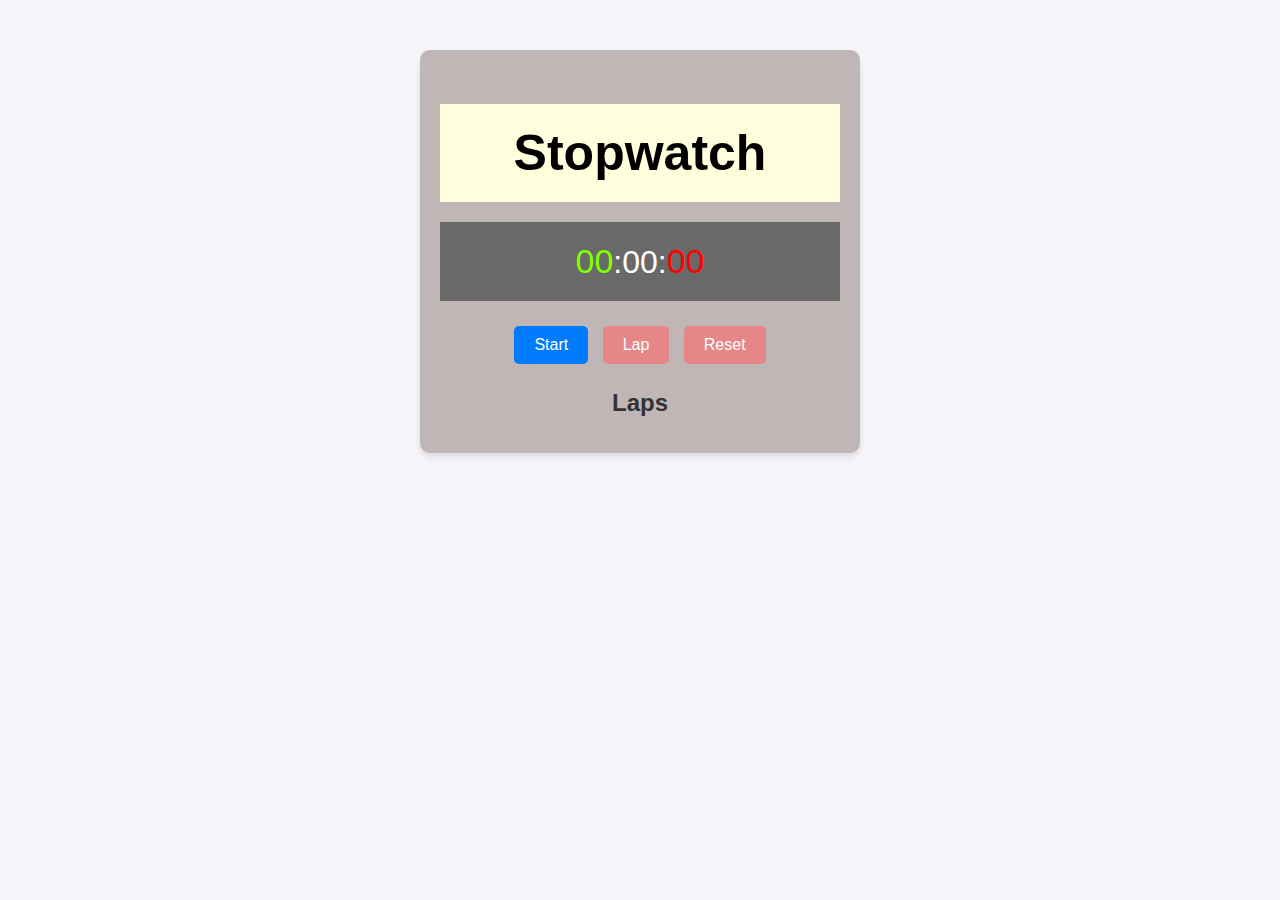
<file: StopwatchClock/index.html>
<!DOCTYPE html>
<html lang="en">
<head>
    <meta charset="UTF-8">
    <meta name="viewport" content="width=device-width, initial-scale=1.0">
    <title>Stopwatch</title>
    <link rel="stylesheet" href="style.css">
</head>
<body>
    <div class="stopwatch-container">
        <h1>Stopwatch</h1>
        <div class="display">
            <span id="minutes">00</span>:<span id="seconds">00</span>:<span id="milliseconds">00</span>
        </div>
        <div class="controls">
            <button id="start-pause-btn">Start</button>
            <button id="lap-btn" disabled>Lap</button>
            <button id="reset-btn" disabled>Reset</button>
        </div>
        <div class="laps">
            <h2>Laps</h2>
            <ul id="laps-list"></ul>
        </div>
    </div>
    <script src="script.js"></script>
</body>
</html>
</file>
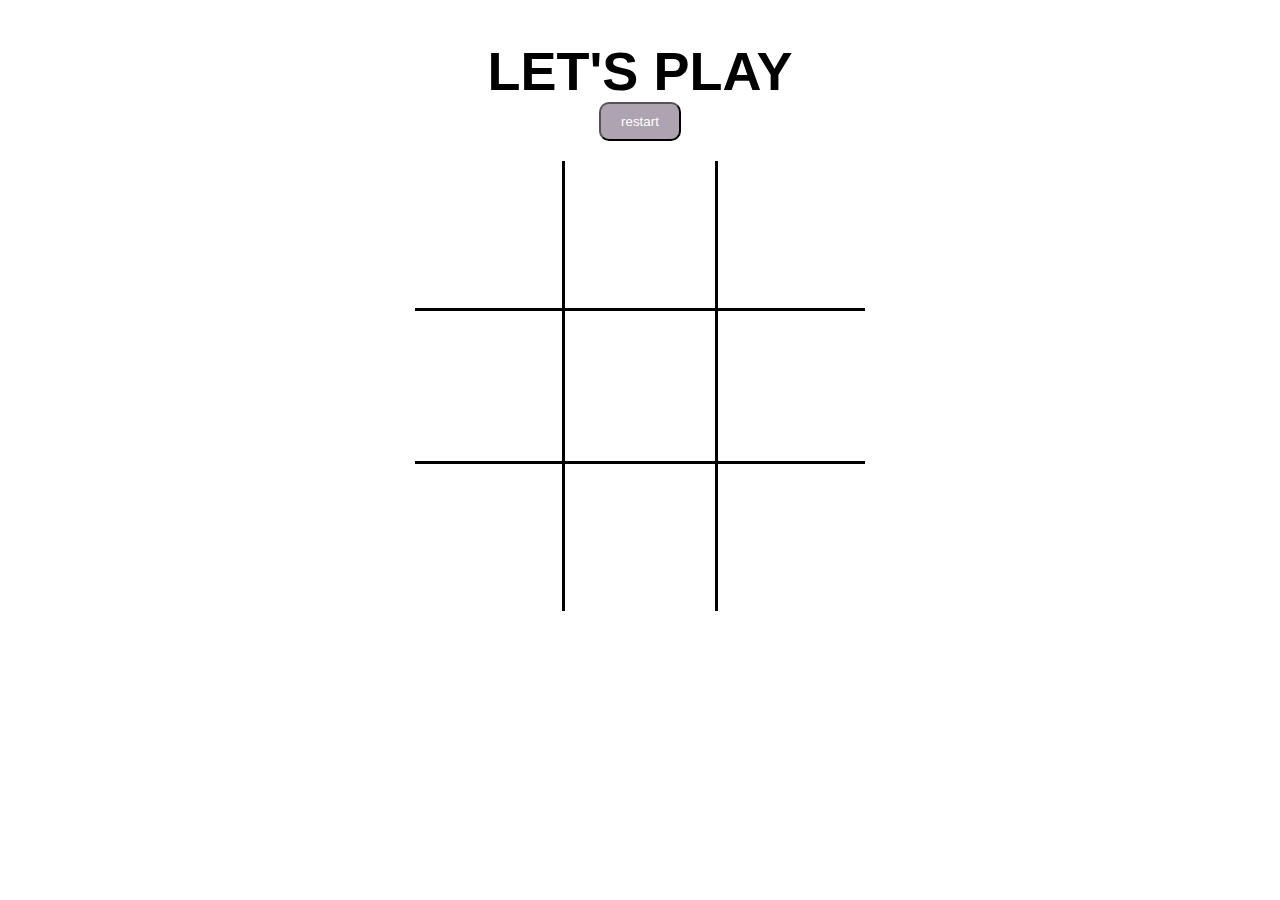
<file: Tictac3/index.html>
<!DOCTYPE html>
<html lang="en">
<head>
    <meta charset="UTF-8">
    <meta name="viewport" content="width=device-width, initial-scale=1.0">
    <link rel="stylesheet" href="style.css">
    <title>Tic tac-toe</title>
</head>
<body>
    <div class="container">
        <h1 id="player">let's play</h1>
        <button type ="button" id="restartbtn">restart</button>
        <div id="gameboard">
            <div class="box" id="0"></div>
            <div class="box" id="1"></div>
            <div class="box" id="2"></div>
            <div class="box" id="3"></div>
            <div class="box" id="4"></div>
            <div class="box" id="5"></div>
            <div class="box" id="6"></div>
            <div class="box" id="7"></div>
            <div class="box" id="8"></div>
        </div>
    </div>
    <script src="tictacc.js"></script>
</body>
</html>
</file>
<file: StopwatchClock/style.css>
body {
  font-family: Arial, sans-serif;
  text-align: center;
  background-color: #f4f4f9;
  margin: 0;
  padding: 0;
}

.stopwatch-container {
  max-width: 400px;
  margin: 50px auto;
  background: #c1b6b6;
  border-radius: 10px;
  padding: 20px;
  box-shadow: 0 4px 6px rgba(0, 0, 0, 0.1);
}

h1 {
  margin-bottom: 20px;
  color: #000;
  background-color: #ffd;
  padding:20px;
  font-size: 50px;
}

.display {
  font-size: 2rem;
  margin-bottom: 20px;
  color: #fff;
  background-color: dimgray;
  padding:20px;
}
.display #minutes{
   color: chartreuse;
   font-size: 34px;
}
.diplay #seconds{
   color:rgba(240, 255, 24, 0.963);
   font-size: 34px;
}
.display #milliseconds{
  color:red;
  font-size: 34px;
}
.controls button {
  padding: 10px 20px;
  margin: 5px;
  border: none;
  border-radius: 5px;
  cursor: pointer;
  font-size: 1rem;
  background-color: #007bff;
  color: #fff;
  transition: background-color 0.3s;
}

.controls button:disabled {
  background-color: #e58787;
  cursor: not-allowed;
}

.controls button:hover:not(:disabled) {
  background-color: #0056b3;
}

.laps {
  margin-top: 20px;
}

.laps h2 {
  margin-bottom: 10px;
  color: #333;
}

#laps-list {
  list-style: none;
  padding: 0;
  color: #444;
}

#laps-list li {
  padding: 5px;
  border-bottom: 1px solid #ddd;
}
</file>
<file: Tictac3/style.css>
root{
    --purple:#3e0249;
}
*{
    margin: 0;
    padding: 0;
    box-sizing: border-box;
}
body{
    font-family: sans-serif;
    background-color:var(--purple) ;
}
h1{
    font-size: 54px;
    text-transform: uppercase;
}
.container{
    padding: 40px;
    display: flex;
    justify-content: center;
    align-items: center;
    flex-direction: column;
}
#gameboard{
  width:450px;
  margin-top:20px;
  display: flex;
  flex-wrap: wrap;
}
.box{
    width: 150px;
    height: 150px;
    display: flex;
    justify-content: center;
    align-items: center;
    color: var(--purple);
    font-size: 40px;
}
button{
    padding: 10px 20px;
    border-radius: 10px;
    color: #fff;
    background-color:#aea3b0;
    transition:cubic-bezier(0.68, -0.55, 0.265, 1.55);
}
button:hover{
    color:#fff;
    scale: 1.02;
    background-color: #000;
}
</file>
